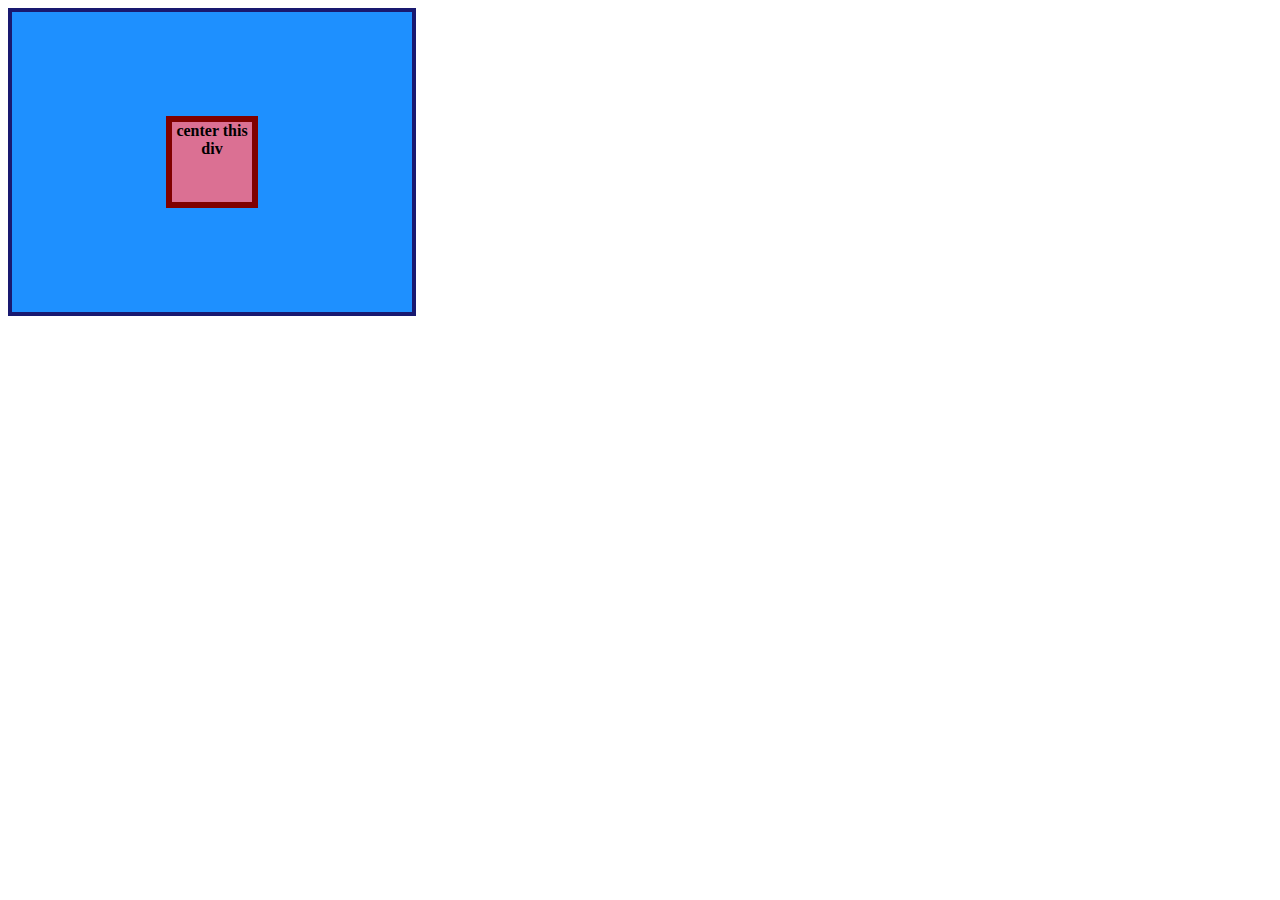
<file: flex/01-flex-center/index.html>
<!DOCTYPE html>
<html lang="en">
  <head>
    <meta charset="UTF-8">
    <meta http-equiv="X-UA-Compatible" content="IE=edge">
    <meta name="viewport" content="width=device-width, initial-scale=1.0">
    <title>CENTER THIS DIV</title>
    <link rel="stylesheet" href="./style.css">
  </head>
  <body>
    <div class="container">
      <div class="box">center this div</div>
    </div>
  </body>
</html>
</file>
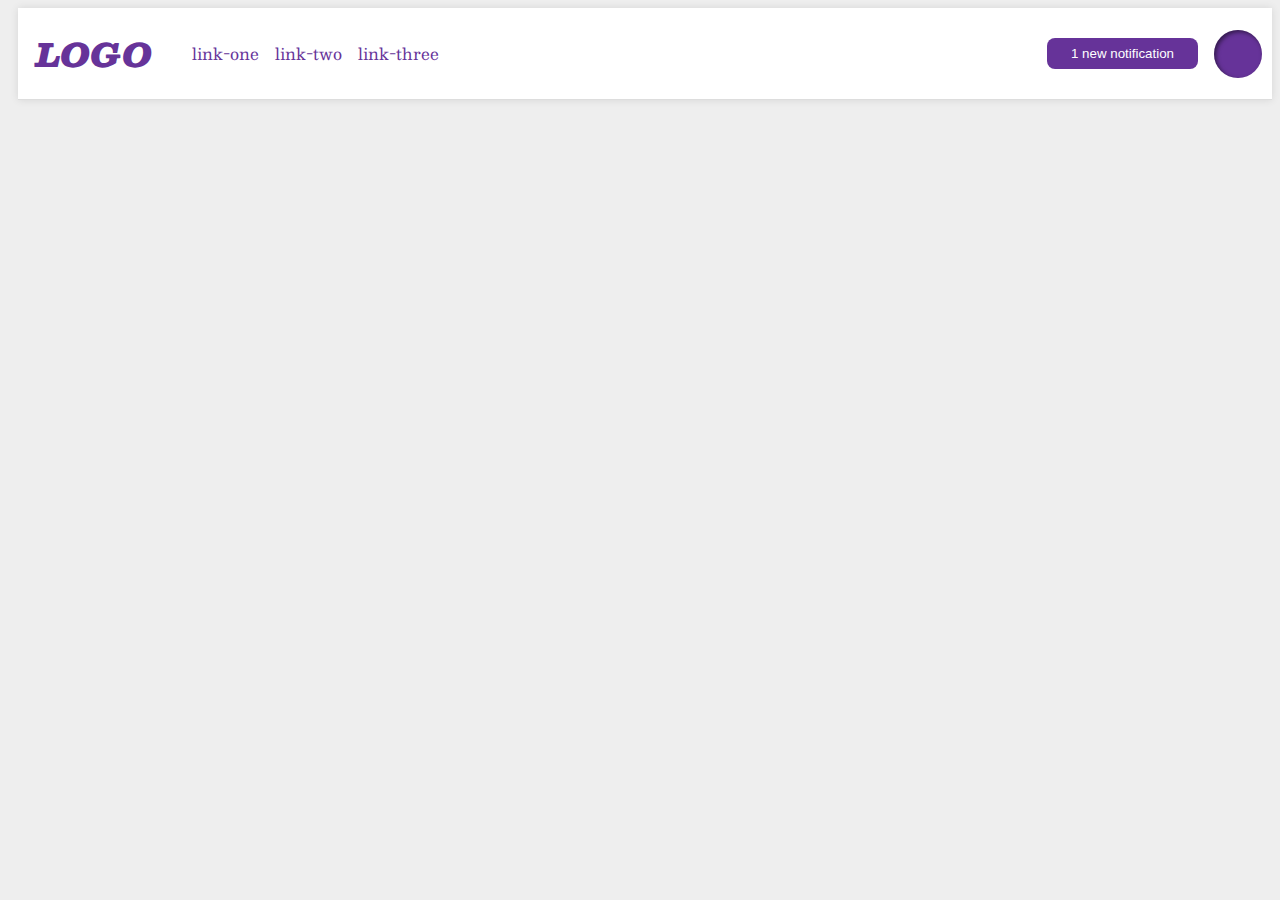
<file: flex/03-flex-header-2/index.html>
<!DOCTYPE html>
<html lang="en">
  <head>
    <meta charset="UTF-8">
    <meta http-equiv="X-UA-Compatible" content="IE=edge">
    <meta name="viewport" content="width=device-width, initial-scale=1.0">
    <title>Flex Header 2</title>
    <link rel="stylesheet" href="style.css">
  </head>
  <body>
    <div class="header">
      <div class="right">
        <div class="logo">
          LOGO
        </div>
        <ul class="links">
          <li><a href="google.com">link-one</a></li>
          <li><a href="google.com">link-two</a></li>
          <li><a href="google.com">link-three</a></li>
        </ul>
      </div>
      <div class="left">
        <button class="notifications">
          1 new notification
        </button>
        <div class="profile-image"></div>
      </div>
    </div>
  </body>
</html>
</file>
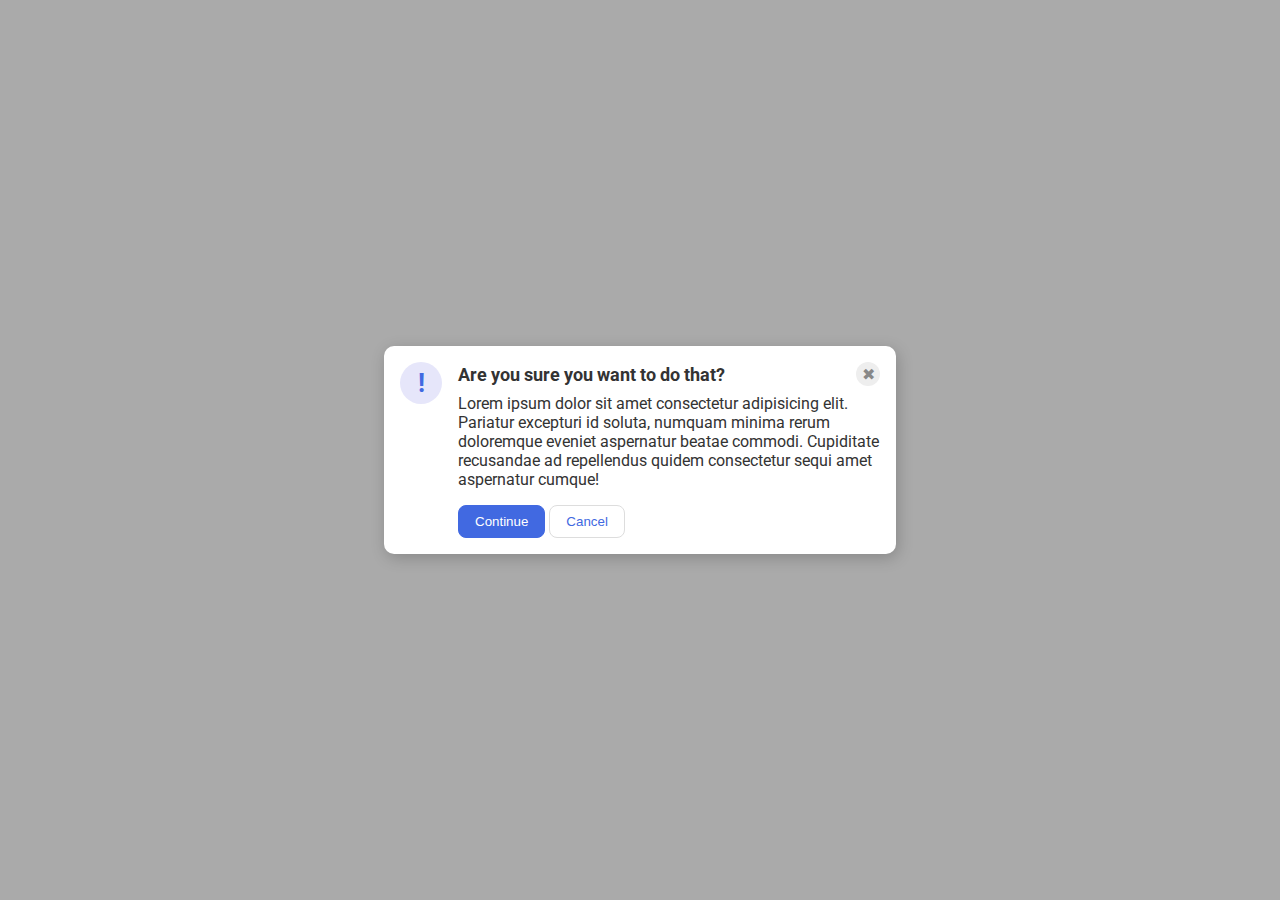
<file: flex/05-flex-modal/index.html>
<!DOCTYPE html>
<html lang="en">
  <head>
    <meta charset="UTF-8">
    <meta http-equiv="X-UA-Compatible" content="IE=edge">
    <meta name="viewport" content="width=device-width, initial-scale=1.0">
    <link rel="stylesheet" href="style.css">
    <title>Modal</title>
  </head>
  <body>
    <div class="modal">
      <div class="icon">!</div>
      <div class="container">
        <div class="header">
          Are you sure you want to do that?
        <div class="close-button">✖</div>
      </div>
      
      <div class="text">Lorem ipsum dolor sit amet consectetur adipisicing elit. Pariatur excepturi id soluta, numquam minima rerum doloremque eveniet aspernatur beatae commodi. Cupiditate recusandae ad repellendus quidem consectetur sequi amet aspernatur cumque!</div>
      <button class="continue">Continue</button>
      <button class="cancel">Cancel</button>
      </div>
    </div>
  </body>
</html>
</file>
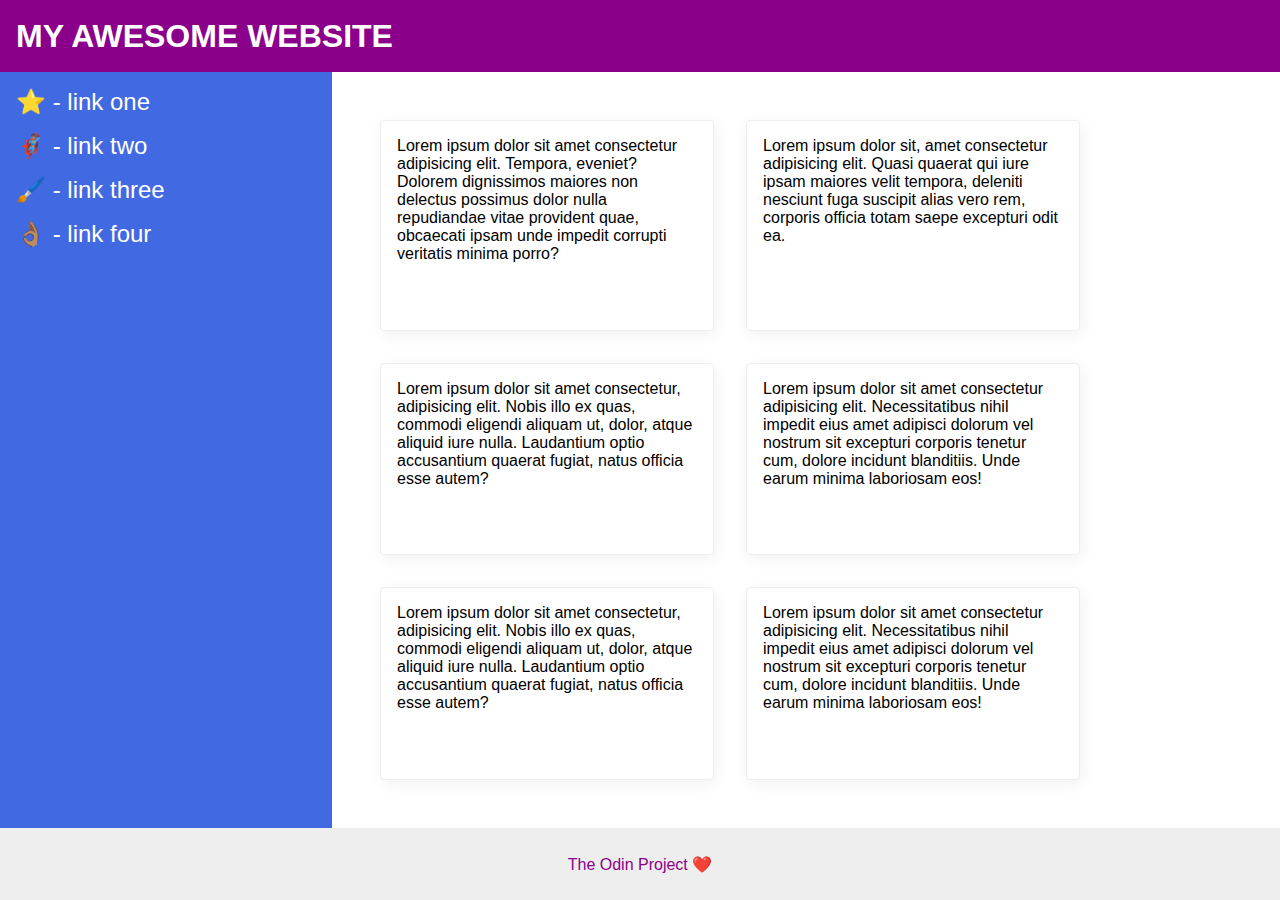
<file: flex/07-flex-layout-2/index.html>
<!DOCTYPE html>
<html lang="en">
  <head>
    <meta charset="UTF-8">
    <meta http-equiv="X-UA-Compatible" content="IE=edge">
    <meta name="viewport" content="width=device-width, initial-scale=1.0">
    <title>The Holy Grail</title>
    <link rel="stylesheet" href="style.css">
  </head>
  <body>
    <div class="header">MY AWESOME WEBSITE</div>
    <div class="body">
      <div class="sidebar">
        <ul>
          <li><a href="#">⭐ - link one</a></li>
          <li><a href="#">🦸🏽‍♂️ - link two</a></li>
          <li><a href="#">🖌️ - link three</a></li>
          <li><a href="#">👌🏽 - link four</a></li>
        </ul>
      </div>
      <div class="container">
        <div class="card">Lorem ipsum dolor sit amet consectetur adipisicing elit. Tempora, eveniet? Dolorem dignissimos maiores non delectus possimus dolor nulla repudiandae vitae provident quae, obcaecati ipsam unde impedit corrupti veritatis minima porro?</div>
        <div class="card">Lorem ipsum dolor sit, amet consectetur adipisicing elit. Quasi quaerat qui iure ipsam maiores velit tempora, deleniti nesciunt fuga suscipit alias vero rem, corporis officia totam saepe excepturi odit ea.</div>
        <div class="card">Lorem ipsum dolor sit amet consectetur, adipisicing elit. Nobis illo ex quas, commodi eligendi aliquam ut, dolor, atque aliquid iure nulla. Laudantium optio accusantium quaerat fugiat, natus officia esse autem?</div>
        <div class="card">Lorem ipsum dolor sit amet consectetur adipisicing elit. Necessitatibus nihil impedit eius amet adipisci dolorum vel nostrum sit excepturi corporis tenetur cum, dolore incidunt blanditiis. Unde earum minima laboriosam eos!</div>
        <div class="card">Lorem ipsum dolor sit amet consectetur, adipisicing elit. Nobis illo ex quas, commodi eligendi aliquam ut, dolor, atque aliquid iure nulla. Laudantium optio accusantium quaerat fugiat, natus officia esse autem?</div>
        <div class="card">Lorem ipsum dolor sit amet consectetur adipisicing elit. Necessitatibus nihil impedit eius amet adipisci dolorum vel nostrum sit excepturi corporis tenetur cum, dolore incidunt blanditiis. Unde earum minima laboriosam eos!</div>
      </div>
    </div>
    <div class="footer">
      The Odin Project ❤️
    </div>
  </body>
</html>
</file>
<file: flex/01-flex-center/style.css>
.container {
  justify-content: center;
  align-items: center;
  display: flex;
  background: dodgerblue;
  border: 4px solid midnightblue;
  width: 400px;
  height: 300px;
}

.box {
  background: palevioletred;
  font-weight: bold;
  text-align: center;
  border: 6px solid maroon;
  width: 80px;
  height: 80px;
}
</file>
<file: flex/03-flex-header-2/style.css>
/* this is some magical font-importing.  
you'll learn about it later. */
@import url('https://fonts.googleapis.com/css2?family=Besley:ital,wght@0,400;1,900&display=swap');

body {
  padding: 8px;
  margin: 0;
  background: #eee;
  font-family: Besley, serif;
}

.header {
  margin-left: 10px;
  display: flex;
  align-items: center;
  justify-content: space-between;
  background: white;
  border-bottom: 1px solid #ddd;
  box-shadow: 0 0 8px rgba(0,0,0,.1);
}

.profile-image {
  background: rebeccapurple;
  box-shadow: inset 2px 2px 4px rgba(0,0,0,.5);
  border-radius: 50%;
  width: 48px;
  height: 48px;
}

.notifications{
  align-items: center;
  justify-content: center;
  padding: 0 auto;
  margin: 0 auto;
}

.logo {
  text-align: end;
  align-items: flex-end;
  color: rebeccapurple;
  font-size: 32px;
  font-weight: 900;
  font-style: italic;
}

button {
  align-items: center;
  text-align: end;
  align-items: flex-end;
  border: none;
  border-radius: 8px;
  background: rebeccapurple;
  color: white;
  padding: 8px 24px;
}
.logo{
  padding: 8px;
}

.logo .notifications{
  display: flex;
  align-items: center;
  gap: 16px;
}

.profile-image, .notifications{
  justify-items: center;
  gap: 16px;
  display: flex;
}

a {
  display: inline-flex;
  align-items: center;
  justify-content: space-between;
  /* this removes the line under our links */
  text-decoration: none;
  color: rebeccapurple;
}

.links {
  display: flex;
  justify-items: center;
  padding: 16px;
}

ul {
  gap: 16px;
  align-items: center;
  justify-content: space-between;
  list-style-type: none;
}

.left, .right {
  gap: 16px;
  display: flex;
  justify-items: center;
  align-items: center;
  margin-left: 10px;
  margin-right: 10px;
}
</file>
<file: flex/05-flex-modal/style.css>
@import url('https://fonts.googleapis.com/css2?family=Roboto:wght@400;700&display=swap');

html, body {
  height: 100%;
}

body {
  font-family: Roboto, sans-serif;
  margin: 0;
  background: #aaa;
  color: #333;
  /* I'll give you this one for free lol */
  display: flex;
  align-items: center;
  justify-content: center;
}

.modal {
  padding: 16px;
  gap: 16px;
  display: flex;
  background: white;
  width: 480px;
  border-radius: 10px;
  box-shadow: 2px 4px 16px rgba(0,0,0,.2);
}

.icon {
  flex-shrink: 0;
  color: royalblue;
  font-size: 26px;
  font-weight: 700;
  background: lavender;
  width: 42px;
  height: 42px;
  border-radius: 50%;
  display: flex;
  align-items: center;
  justify-content: center;
}

.close-button {
  background: #eee;
  border-radius: 50%;
  color: #888;
  font-weight: 400;
  font-size: 16px;
  height: 24px;
  width: 24px;
  display: flex;
  align-items: center;
  justify-content: center;
}

button {
  padding: 8px 16px;
  border-radius: 8px;
}

button.continue {
  background: royalblue;
  border: 1px solid royalblue;
  color: white;
}

button.cancel {
  background: white;
  border: 1px solid #ddd;
  color: royalblue;
}

.header{
  display: flex;
  align-items: center;
  justify-content: space-between;
  font-size: 18px;
  font-weight: 700;
  margin-bottom: 8px;
}


.text{
  margin-bottom: 16px;
}
</file>
<file: flex/07-flex-layout-2/style.css>
body {
  font-family: -apple-system, BlinkMacSystemFont, 'Segoe UI', Roboto, Oxygen, Ubuntu, Cantarell, 'Open Sans', 'Helvetica Neue', sans-serif;
  margin: 0;
  min-height: 100vh;
}

.header {
  height: 72px;
  background: darkmagenta;
  color: white;
}

.footer {
  height: 72px;
  background: #eee;
  color: darkmagenta;
}

.sidebar {
  width: 300px;
  background: royalblue;
}

.card {
  border: 1px solid #eee;
  box-shadow: 2px 4px 16px rgba(0,0,0,.06);
  border-radius: 4px;
}

/* SOLUTION */

body {
  display: flex;
  flex-direction: column;
}

.header {
  display: flex;
  align-items: center;
  padding: 0 16px;
  font-size: 32px;
  font-weight: 900;
}

.body {
  flex: 1;
  display: flex;
}

.sidebar {
  flex-shrink: 0;
  padding: 16px;
}

ul {
  list-style-type: none;
  margin: 0;
  padding: 0;
}

li {
  margin-bottom: 16px;
}

a {
  color: white;
  text-decoration: none;
  font-size: 24px;
}

.container {
  padding: 32px;
  display: flex;
  flex-wrap: wrap;
}

.card {
  padding: 16px;
  margin: 16px;
  width: 300px;
}

.footer {
  display: flex;
  align-items: center;
  justify-content: center;
}
</file>
